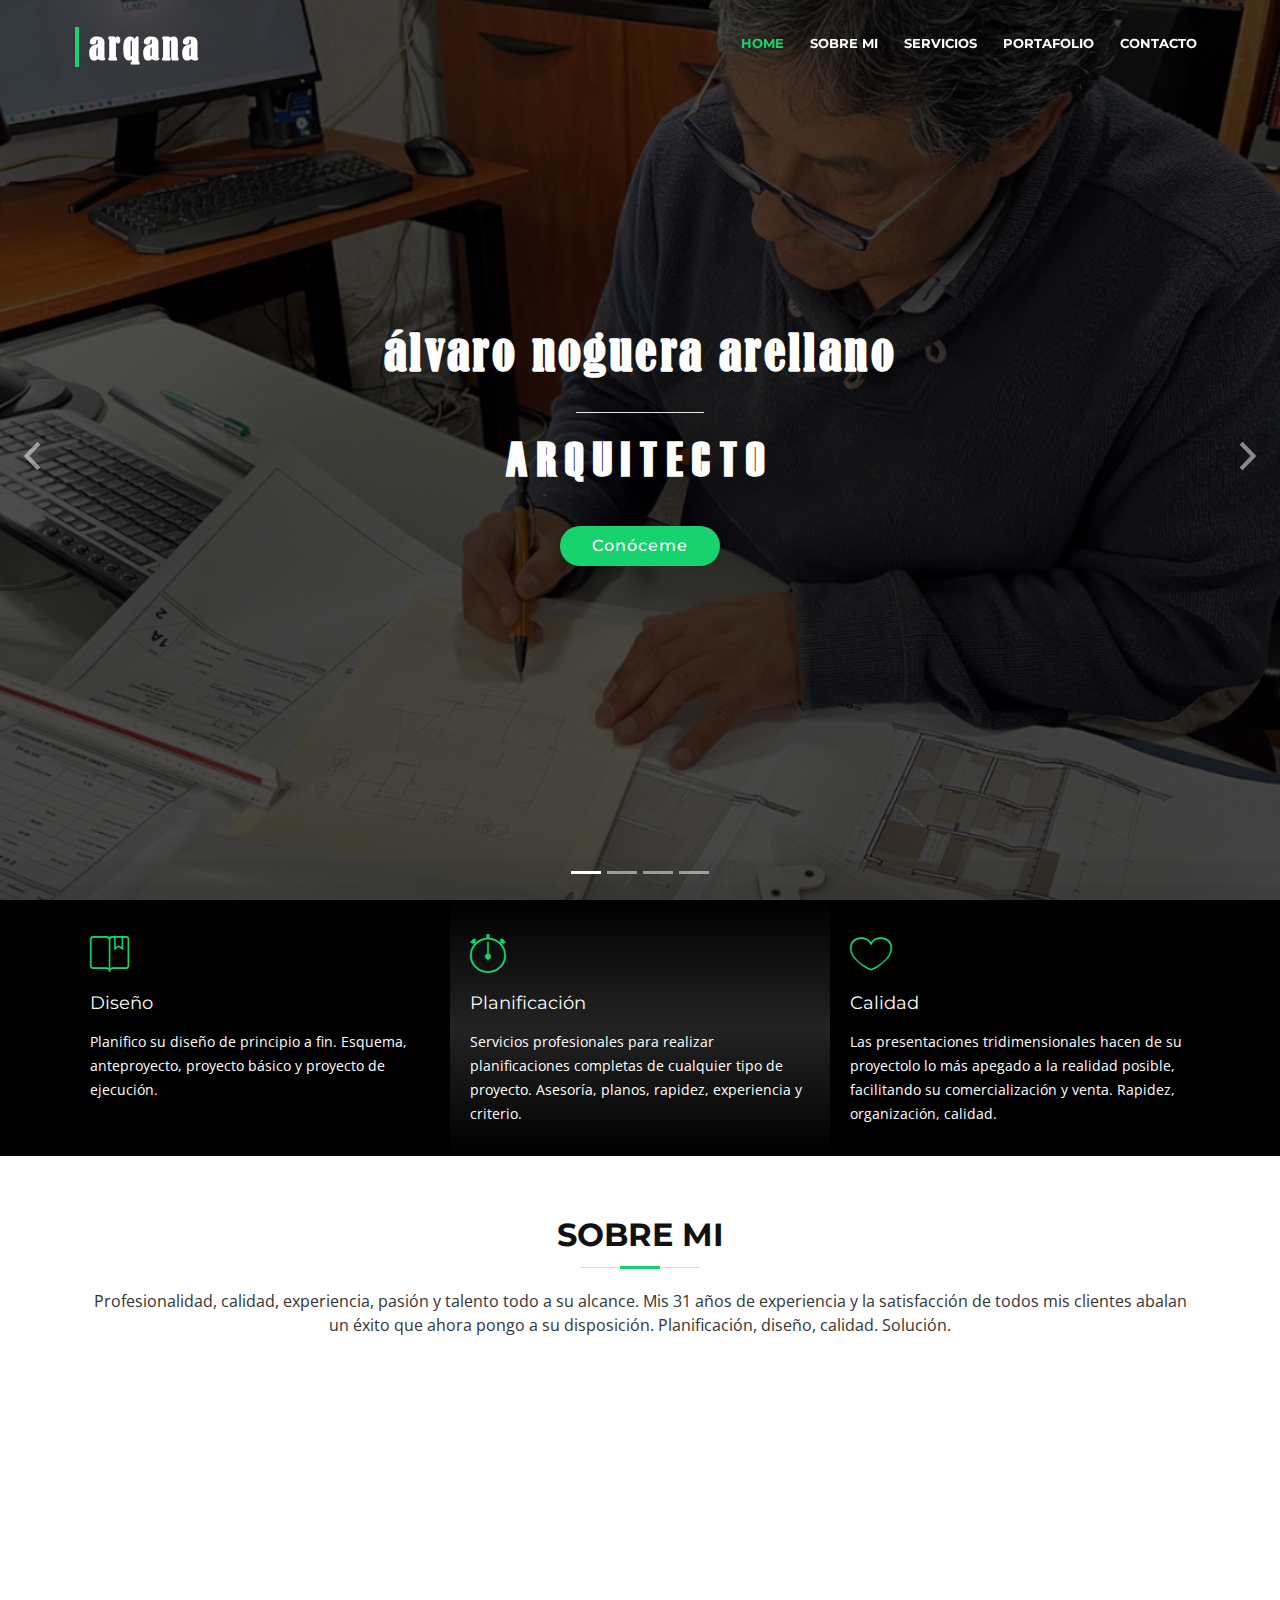
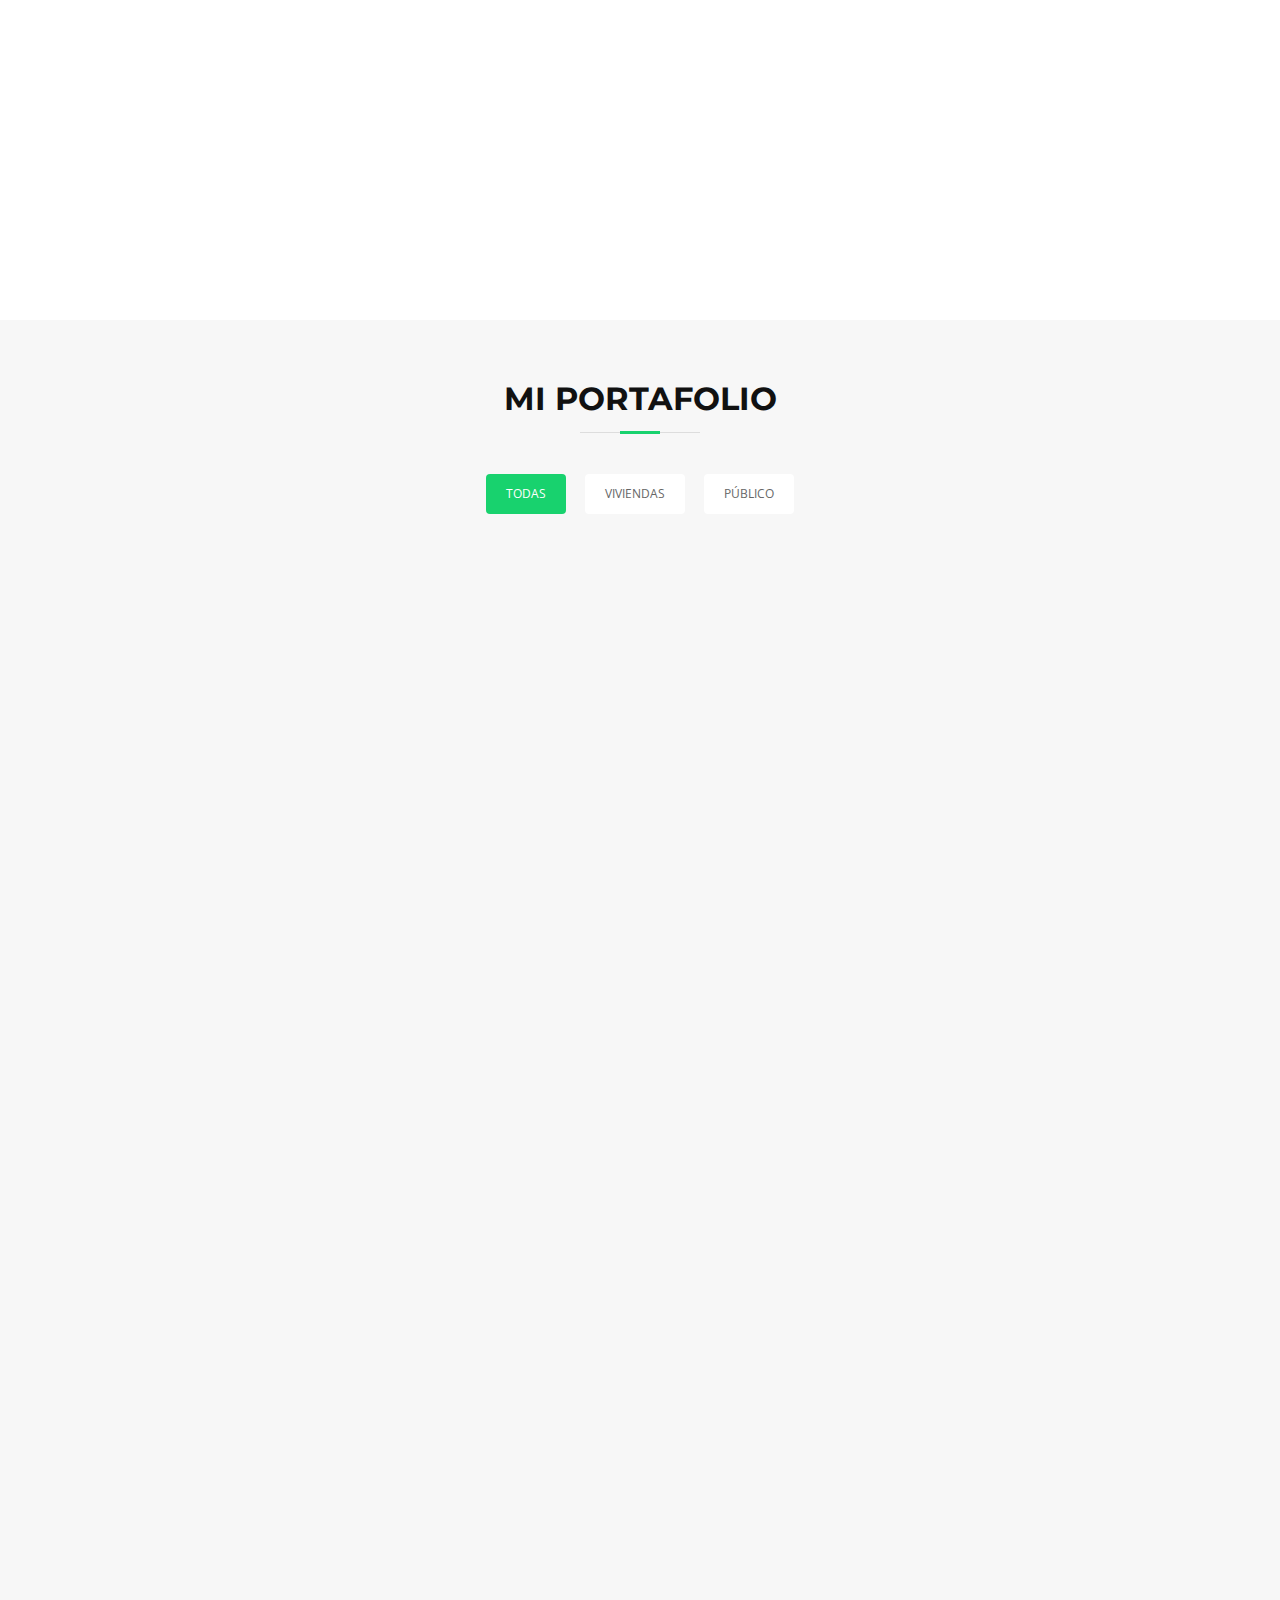
<file: index.html>
<!DOCTYPE html>
<html lang="en">
<head>
  <meta charset="utf-8">
  <title>Alvaro Noguera | Arquitecto</title>
  <meta content="width=device-width, initial-scale=1.0" name="viewport">
  <meta content="" name="keywords">
  <meta content="" name="description">

  <!-- Favicons -->
  <link href="img/favicon.png" rel="icon">
  <link href="img/favicon.png" rel="apple-touch-icon">

  <!-- Google Fonts -->
  <link href="https://fonts.googleapis.com/css?family=Open+Sans:300,300i,400,400i,700,700i|Montserrat:300,400,500,700" rel="stylesheet">

  <!-- Bootstrap CSS File -->
  <link href="lib/bootstrap/css/bootstrap.min.css" rel="stylesheet">

  <!-- Libraries CSS Files -->
  <link href="lib/font-awesome/css/font-awesome.min.css" rel="stylesheet">
  <link href="lib/animate/animate.min.css" rel="stylesheet">
  <link href="lib/ionicons/css/ionicons.min.css" rel="stylesheet">
  <link href="lib/owlcarousel/assets/owl.carousel.min.css" rel="stylesheet">
  <link href="lib/lightbox/css/lightbox.min.css" rel="stylesheet">

  <!-- Main Stylesheet File -->
  <link href="css/style.css" rel="stylesheet">
</head>

<body>
  <!--==========================
    Header
  ============================-->
  <header id="header">
    <div class="container-fluid">

      <div id="logo" class="pull-left">
        <h1><a href="#intro" class="scrollto">arqana</a></h1>
        <!-- Uncomment below if you prefer to use an image logo -->
        <!-- <a href="#intro"><img src="img/logo.png" alt="" title="" /></a>-->
      </div>

      <nav id="nav-menu-container">
        <ul class="nav-menu">
          <li class="menu-active"><a href="#intro">Home</a></li>
          <li><a href="#about">Sobre mi</a></li>
          <li><a href="#services">Servicios</a></li>
          <li><a href="#portfolio">Portafolio</a></li>
          <li><a href="#contact">Contacto</a></li>
        </ul>
      </nav><!-- #nav-menu-container -->
    </div>
  </header><!-- #header -->

  <!--==========================
    Intro Section
  ============================-->
  <section id="intro">
    <div class="intro-container">
      <div id="introCarousel" class="carousel  slide carousel-fade" data-ride="carousel">

        <ol class="carousel-indicators"></ol>

        <div class="carousel-inner" role="listbox">

          <div class="carousel-item active">
            <div class="carousel-background"><img src="img/intro-carousel/5.jpeg" alt=""></div>
            <div class="carousel-container">
              <div class="carousel-content">
                <h2 class="lowerCaseFont">álvaro noguera arellano</h2>
                <hr>
                <h2 class="upperCaseFont">ARQUITECTO</h2>
                
                <a href="#featured-services" class="btn-get-started scrollto">Conóceme</a>
              </div>
            </div>
          </div>
 
          <div class="carousel-item">
            <div class="carousel-background"><img src="img/intro-carousel/6.jpg" alt=""></div>
            <div class="carousel-container">
              <div class="carousel-content">
                <h2 class="lowerCaseFont">álvaro noguera arellano</h2>
                <hr>
                <h2 class="upperCaseFont">ARQUITECTO</h2>
                <a href="#featured-services" class="btn-get-started scrollto">Conóceme</a>
              </div>
            </div>
          </div>

          <div class="carousel-item">
            <div class="carousel-background"><img src="img/intro-carousel/2.jpg" alt=""></div>
            <div class="carousel-container">
              <div class="carousel-content">
                <h2 class="lowerCaseFont">álvaro noguera arellano</h2>
                <hr>
                <h2 class="upperCaseFont">ARQUITECTO</h2>
                <a href="#featured-services" class="btn-get-started scrollto">Conóceme</a>
              </div>
            </div>
          </div>

          <div class="carousel-item">
            <div class="carousel-background"><img src="img/intro-carousel/4.jpg" alt=""></div>
            <div class="carousel-container">
              <div class="carousel-content">
                <h2 class="lowerCaseFont">álvaro noguera arellano</h2>
                <hr>
                <h2 class="upperCaseFont">ARQUITECTO</h2>
                <a href="#featured-services" class="btn-get-started scrollto">Conóceme</a>
              </div>
            </div>
          </div>
        </div>

        <a class="carousel-control-prev" href="#introCarousel" role="button" data-slide="prev">
          <span class="carousel-control-prev-icon ion-chevron-left" aria-hidden="true"></span>
          <span class="sr-only">Previous</span>
        </a>

        <a class="carousel-control-next" href="#introCarousel" role="button" data-slide="next">
          <span class="carousel-control-next-icon ion-chevron-right" aria-hidden="true"></span>
          <span class="sr-only">Next</span>
        </a>

      </div>
    </div>
  </section><!-- #intro -->

  <main id="main">

    <!--==========================
      Featured Services Section
    ============================-->
    <section id="featured-services">
      <div class="container">
        <div class="row">

          <div class="col-lg-4 box">
            <i class="ion-ios-bookmarks-outline"></i>
            <h4 class="title"><span>Diseño</span></h4>
            <p class="description">Planifico su diseño de principio a fin. Esquema, anteproyecto, proyecto básico y proyecto de ejecución.</p>
          </div>

          <div class="col-lg-4 box box-bg">
            <i class="ion-ios-stopwatch-outline"></i>
            <h4 class="title"><span>Planificación</span></h4>
            <p class="description">Servicios profesionales para realizar planificaciones completas de cualquier tipo de proyecto. Asesoría, planos, rapidez, experiencia y criterio.</p>
          </div>

          <div class="col-lg-4 box">
            <i class="ion-ios-heart-outline"></i>
            <h4 class="title"><span>Calidad</span></h4>
            <p class="description">Las presentaciones tridimensionales hacen de su proyectolo lo más apegado a la realidad posible, facilitando su comercialización y venta. Rapidez, organización, calidad.</p>
          </div>

        </div>
      </div>
    </section><!-- #featured-services -->

    <!--==========================
      About Us Section
    ============================-->
    <section id="about">
      <div class="container">

        <header class="section-header">
          <h3>Sobre mi</h3>
          <p>Profesionalidad, calidad, experiencia, pasión y talento todo a su alcance. Mis <span class="spanYearsExperience"></span> años de experiencia y la satisfacción de todos mis clientes abalan un éxito que ahora pongo a su disposición. Planificación, diseño, calidad. Solución.</p>
        </header>

        <div class="row about-cols">

          <div class="col-md-4 wow fadeInUp">
            <div class="about-col">
              <div class="img">
                <img src="img/about-mission.jpg" alt="" class="img-fluid">
                <div class="icon"><i class="ion-ios-speedometer-outline"></i></div>
              </div>
              <h2 class="title"><span>La idea</span></h2>
              <p>
                Se trabaja con un concepto claro. Trasladar la idea que tienes en la mente a la realidad. A través de un diseño completo y una desarrollo cuidadoso se creará la solución ideal para ti.
              </p>
            </div>
          </div>

          <div class="col-md-4 wow fadeInUp" data-wow-delay="0.1s">
            <div class="about-col">
              <div class="img">
                <img src="img/about-plan.jpg" alt="" class="img-fluid">
                <div class="icon"><i class="ion-ios-list-outline"></i></div>
              </div>
              <h2 class="title"><span>El plan</span></h2>
              <p>
                Tendrá a tu disposición años de experiencia de planificaciones completas, planos y una asesoría completa que garantiza mi completa involucración en el proyecto.
              </p>
            </div>
          </div>

          <div class="col-md-4 wow fadeInUp" data-wow-delay="0.2s">
            <div class="about-col">
              <div class="img">
                <img src="img/about-vision.jpg" alt="" class="img-fluid">
                <div class="icon"><i class="ion-ios-eye-outline"></i></div>
              </div>
              <h2 class="title"><span>La visión</span></h2>
              <p>
                Presentaciones tridimensionales y renderizaciones harán que su idea quede plasmada en la realidad completamente. Me involucro con usted.
              </p>
            </div>
          </div>

        </div>

      </div>
    </section><!-- #about -->

    <!--==========================
      Services Section
    ============================-->
    <section id="services">
      <div class="container">

        <header class="section-header wow fadeInUp">
          <h3>Servicios</h3>
          <p>Pongo a su disposición todos mis conocimientos y una dilatada experiencia en proyectos variados y de graduada complejidad. Proyectos de casas, remodelaciones, interiorismo, edificios públicos igleas, parques, talleres y ampliaciones se encuentran en mi amplio abanico de capacidades.</p>
        </header>

        <div class="row">

          <div class="col-lg-4 col-md-6 box wow bounceInUp" data-wow-duration="1.4s">
            <div class="icon"><i class="ion-ios-analytics-outline"></i></div>
            <h4 class="title"><span>Viviendas y trabajo</span></h4>
            <p class="description">Diseños que se adecúan a los sueños ideales para tu vivienda. Proyectos desde su inicio, remodelaciones y ampliaciones. También se proyectan diseños para su centro de trabajo.</p>
          </div>
          <div class="col-lg-4 col-md-6 box wow bounceInUp" data-wow-duration="1.4s">
            <div class="icon"><i class="ion-ios-bookmarks-outline"></i></div>
            <h4 class="title"><span>Edificios públicos</span></h4>
            <p class="description">Amplia experiencia en la remodelación y proyección de edificios públicos. Trabajos realizados con excelente resultado para la administración y la iglesia.</p>
          </div>
          <div class="col-lg-4 col-md-6 box wow bounceInUp" data-wow-duration="1.4s">
            <div class="icon"><i class="ion-ios-people-outline"></i></div>
            <h4 class="title"><span>Aire libre</span></h4>
            <p class="description">Aparte de edificaciones también cuento con gran experiencia en el diseño, planificación y desarrollo de la implementación de parques, tanto públicos como privados.</p>
          </div>
        </div>

      </div>
    </section><!-- #services -->

    <!--==========================
      Call To Action Section
    ============================-->
    <section id="call-to-action" class="wow fadeIn">
      <div class="container text-center">
        <h3>Llamada a la acción</h3>
        <p> ¿Tiene un proyecto, una idea, una dificultad? Yo le ofrezco soluciones, calidad, rapidez y garantía. ¿Cómo puedo ayudarle? Escriba y me pondré en contacto con usted para empezar a trabajar. <br><br>Un cliente, una solución.</p>
        <a class="cta-btn" href="#contact">Contacta ahora</a>
      </div>
    </section><!-- #call-to-action -->

    <!--==========================
      Facts Section
    ============================-->
    <section id="facts"  class="wow fadeIn">
      <div class="container">

        <header class="section-header">
          <h3>Experiencia</h3>
          <p>Toda una vida dedicada a la arquitectura no puede resumirse, pero le puedo presentar las estadísticas de mi historia laboral</p>
        </header>

        <div class="row counters">

  				<div class="col-lg-3 col-6 text-center">
            <span data-toggle="counter-up" class="spanYearsExperience"></span>
            <p>Años de experiencia</p>
  				</div>

          <div class="col-lg-3 col-6 text-center">
            <span>+400</span>
            <p>Proyectos</p>
  				</div>

          <div class="col-lg-3 col-6 text-center">
            <span>+200</span>
            <p>Clientes</p>
  				</div>

          <div class="col-lg-3 col-6 text-center">
            <span>100%</span>
            <p>Satisfacción</p>
  				</div>

  			</div>

        <div class="facts-img">
          <img src="img/facts-img.png" alt="" class="img-fluid">
        </div>

      </div>
    </section><!-- #facts -->

    <!--==========================
      Portfolio Section
    ============================-->
    <section id="portfolio"  class="section-bg" >
      <div class="container">

        <header class="section-header">
          <h3 class="section-title">Mi portafolio</h3>
        </header>

        <div class="row">
          <div class="col-lg-12">
            <ul id="portfolio-flters">
              <li id="allPictures" data-filter="*" class="filter-active">Todas</li>
              <li data-filter=".filter-viviendas">Viviendas</li>
              <li data-filter=".filter-publico">Público</li>
              <!--
                <li data-filter=".filter-parques">Parques</li>
              -->
            </ul>
          </div>
        </div>

        <div class="row portfolio-container" id="portfolio-container">

        </div>

      </div>
    </section><!-- #portfolio -->

    <!--==========================
      Contact Section
    ============================-->
    <section id="contact" class="section-bg wow fadeInUp">
      <div class="container">

        <div class="section-header">
          <h3>Contáctame</h3>
        </div>

        <div class="row contact-info">


          <div class="col-md-12">
            <div class="contact-phone">
              <i class="ion-ios-telephone-outline"></i>
              <h3>Teléfono</h3>
              <p><a href="tel:+59343731700">+593 4 3731700</a></p>
            </div>
          </div>
        </div>

        <div class="gform">
          <div id="sendmessage">Tu mensaje ha sido enviado. ¡Gracias!</div>
          <div id="errormessage"></div>
          <form action="https://script.google.com/macros/s/AKfycbxR4GbtHweH2QQSO6UyC1vUgFP1TJQwSAsFPiZMkKDNkxC3ZiHp/exec" method="post" role="form" class="contactForm">

            <div class="form-row">
              <div class="form-group col-md-6">
                <input type="text" name="name" class="form-control" id="name" placeholder="Nombre" required />
                <div class="validation"></div>
              </div>
              <div class="form-group col-md-6">
                <input type="email" class="form-control" name="email" id="email" placeholder="Email" required />
                <div class="validation"></div>
              </div>
            </div>
            <div class="form-group">
              <input type="text" class="form-control" name="subject" id="subject" placeholder="Asunto" required />
              <div class="validation"></div>
            </div>
            <div class="form-group">
              <textarea class="form-control" name="message" rows="5" placeholder="Mensaje" required></textarea>
              <div class="validation"></div>
            </div>
            <div class="text-center"><button type="submit">Enviar mensaje</button></div>
          </form>
        </div>

      </div>
    </section><!-- #contact -->

  </main>

  <!--==========================
    Footer
  ============================-->
  <footer id="footer">

    <div class="container">
    </div>
  </footer><!-- #footer -->

  <a href="#" class="back-to-top"><i class="fa fa-chevron-up"></i></a>
  <!-- Uncomment below i you want to use a preloader -->
  <!-- <div id="preloader"></div> -->

  <!-- JavaScript Libraries -->
  <script src="lib/jquery/jquery.min.js"></script>
  <script src="lib/jquery/jquery-migrate.min.js"></script>
  <script src="lib/bootstrap/js/bootstrap.bundle.min.js"></script>
  <script src="lib/easing/easing.min.js"></script>
  <script src="lib/superfish/hoverIntent.js"></script>
  <script src="lib/superfish/superfish.min.js"></script>
  <script src="lib/wow/wow.min.js"></script>
  <script src="lib/waypoints/waypoints.min.js"></script>
  <script src="lib/counterup/counterup.min.js"></script>
  <script src="lib/owlcarousel/owl.carousel.min.js"></script>
  <script src="lib/isotope/isotope.pkgd.min.js"></script>
  <script src="lib/lightbox/js/lightbox.js"></script>
  <script src="lib/touchSwipe/jquery.touchSwipe.min.js"></script>
  <!-- Contact Form JavaScript File -->
  <script src="js/contactform.js"></script>

  <!-- Template Main Javascript File -->
  <script src="js/portfolio.js"></script>
  <script src="js/main.js"></script>
  
</body>
</html>
</file>
<file: css/style.css>
/*
  Theme Name: BizPage
  Theme URL: https://bootstrapmade.com/bizpage-bootstrap-business-template/
  Author: BootstrapMade.com
  License: https://bootstrapmade.com/license/
*/

/*--------------------------------------------------------------
# General
--------------------------------------------------------------*/

/* Add title fonts */
@font-face {
  font-family: bernhc;
  src: url(/lib/title-fonts/BERNHC.TTF);
}

@font-face {
  font-family: royalrumble;
  src: url(/lib/title-fonts/Royal_Rumble_Haettenschweiler.ttf);
}

body {
  background: #fff;
  color: #666666;
  font-family: "Open Sans", sans-serif;
}

a {
  color: #18d26e;
  transition: 0.5s;
}

a:hover,
a:active,
a:focus {
  color: #18d36e;
  outline: none;
  text-decoration: none;
}

p {
  padding: 0;
  margin: 0 0 30px 0;
}

h1,
h2,
h3,
h4,
h5,
h6 {
  font-family: "Montserrat", sans-serif;
  font-weight: 400;
  margin: 0 0 20px 0;
  padding: 0;
}
hr {
  background-color: #fff;
  width: 25%;
}

/* Back to top button */

.back-to-top {
  position: fixed;
  display: none;
  background: #18d26e;
  color: #fff;
  width: 44px;
  height: 44px;
  text-align: center;
  line-height: 1;
  font-size: 16px;
  border-radius: 50%;
  right: 15px;
  bottom: 15px;
  transition: background 0.5s;
  z-index: 11;
}

.back-to-top i {
  padding-top: 12px;
  color: #fff;
}

/* Prelaoder */

#preloader {
  position: fixed;
  top: 0;
  left: 0;
  right: 0;
  bottom: 0;
  z-index: 9999;
  overflow: hidden;
  background: #fff;
}

#preloader:before {
  content: "";
  position: fixed;
  top: calc(50% - 30px);
  left: calc(50% - 30px);
  border: 6px solid #f2f2f2;
  border-top: 6px solid #18d26e;
  border-radius: 50%;
  width: 60px;
  height: 60px;
  -webkit-animation: animate-preloader 1s linear infinite;
  animation: animate-preloader 1s linear infinite;
}

@-webkit-keyframes animate-preloader {
  0% {
    -webkit-transform: rotate(0deg);
    transform: rotate(0deg);
  }

  100% {
    -webkit-transform: rotate(360deg);
    transform: rotate(360deg);
  }
}

@keyframes animate-preloader {
  0% {
    -webkit-transform: rotate(0deg);
    transform: rotate(0deg);
  }

  100% {
    -webkit-transform: rotate(360deg);
    transform: rotate(360deg);
  }
}

/*--------------------------------------------------------------
# Header
--------------------------------------------------------------*/

#header {
  padding: 30px 0;
  height: 92px;
  position: fixed;
  left: 0;
  top: 0;
  right: 0;
  transition: all 0.5s;
  z-index: 997;
}

#header.header-scrolled {
  background: rgba(0, 0, 0, 0.9);
  padding: 20px 0;
  height: 72px;
  transition: all 0.5s;
}

#header #logo {
  float: left;
}

#header #logo h1 {
  font-size: 34px;
  margin: 0;
  padding: 0;
  line-height: 1;
  font-family: "bernhc";
  font-weight: 700;
  letter-spacing: 3px;
}

#header #logo h1 a,
#header #logo h1 a:hover {
  color: #fff;
  padding-left: 10px;
  border-left: 4px solid #18d26e;
}

#header #logo img {
  padding: 0;
  margin: 0;
}

/*--------------------------------------------------------------
# Intro Section
--------------------------------------------------------------*/

#intro {
  display: table;
  width: 100%;
  height: 100vh;
  background: #000;
}

#intro .carousel-item {
  width: 100%;
  height: 100vh;
  background-size: cover;
  background-position: center;
  background-repeat: no-repeat;
}

#intro .carousel-item::before {
  content: '';
  background-color: rgba(0, 0, 0, 0.7);
  position: absolute;
  height: 100%;
  width: 100%;
  top: 0;
  right: 0;
  left: 0;
  bottom: 0;
}

#intro .carousel-container {
  display: -webkit-box;
  display: -webkit-flex;
  display: -ms-flexbox;
  display: flex;
  -webkit-box-pack: center;
  -webkit-justify-content: center;
  -ms-flex-pack: center;
  justify-content: center;
  -webkit-box-align: center;
  -webkit-align-items: center;
  -ms-flex-align: center;
  align-items: center;
  position: absolute;
  bottom: 0;
  top: 0;
  left: 0;
  right: 0;
}

#intro .carousel-background img {
  max-width: 100%;
}

#intro .carousel-content {
  text-align: center;
}

#intro h2 {
  color: #fff;
  margin-bottom: 30px;
  font-size: 48px;
  font-weight: 700;
}

#intro p {
  width: 80%;
  margin: 0 auto 30px auto;
  color: #fff;
}

.lowerCaseFont {
  font-family: "bernhc";
  letter-spacing: 0.05em;
}

.upperCaseFont {
  font-family: "royalrumble", sans-serif;
  letter-spacing: 0.2em;
}

#intro .carousel-fade {
  overflow: hidden;
}

#intro .carousel-fade .carousel-inner .carousel-item {
  transition-property: opacity;
}

#intro .carousel-fade .carousel-inner .carousel-item,
#intro .carousel-fade .carousel-inner .active.carousel-item-left,
#intro .carousel-fade .carousel-inner .active.carousel-item-right {
  opacity: 0;
}

#intro .carousel-fade .carousel-inner .active,
#intro .carousel-fade .carousel-inner .carousel-item-next.carousel-item-left,
#intro .carousel-fade .carousel-inner .carousel-item-prev.carousel-item-right {
  opacity: 1;
  transition: 0.5s;
}

#intro .carousel-fade .carousel-inner .carousel-item-next,
#intro .carousel-fade .carousel-inner .carousel-item-prev,
#intro .carousel-fade .carousel-inner .active.carousel-item-left,
#intro .carousel-fade .carousel-inner .active.carousel-item-right {
  left: 0;
  -webkit-transform: translate3d(0, 0, 0);
  transform: translate3d(0, 0, 0);
}

#intro .carousel-control-prev,
#intro .carousel-control-next {
  width: 10%;
}

#intro .carousel-control-next-icon,
#intro .carousel-control-prev-icon {
  background: none;
  font-size: 32px;
  line-height: 1;
}

#intro .carousel-indicators li {
  cursor: pointer;
}

#intro .btn-get-started {
  font-family: "Montserrat", sans-serif;
  font-weight: 500;
  font-size: 16px;
  letter-spacing: 1px;
  display: inline-block;
  padding: 8px 32px;
  border-radius: 50px;
  transition: 0.5s;
  margin: 10px;
  color: #fff;
  background: #18d26e;
}

#intro .btn-get-started:hover {
  background: #fff;
  color: #18d26e;
}

/*--------------------------------------------------------------
# Navigation Menu
--------------------------------------------------------------*/

/* Nav Menu Essentials */

.nav-menu,
.nav-menu * {
  margin: 0;
  padding: 0;
  list-style: none;
}

.nav-menu ul {
  position: absolute;
  display: none;
  top: 100%;
  left: 0;
  z-index: 99;
}

.nav-menu li {
  position: relative;
  white-space: nowrap;
}

.nav-menu > li {
  float: left;
}

.nav-menu li:hover > ul,
.nav-menu li.sfHover > ul {
  display: block;
}

.nav-menu ul ul {
  top: 0;
  left: 100%;
}

.nav-menu ul li {
  min-width: 180px;
}

/* Nav Menu Arrows */

.sf-arrows .sf-with-ul {
  padding-right: 30px;
}

.sf-arrows .sf-with-ul:after {
  content: "\f107";
  position: absolute;
  right: 15px;
  font-family: FontAwesome;
  font-style: normal;
  font-weight: normal;
}

.sf-arrows ul .sf-with-ul:after {
  content: "\f105";
}

/* Nav Meu Container */

#nav-menu-container {
  float: right;
  margin: 0;
}

/* Nav Meu Styling */

.nav-menu a {
  padding: 0 8px 10px 8px;
  text-decoration: none;
  display: inline-block;
  color: #fff;
  font-family: "Montserrat", sans-serif;
  font-weight: 700;
  font-size: 13px;
  text-transform: uppercase;
  outline: none;
}

.nav-menu li:hover > a,
.nav-menu > .menu-active > a {
  color: #18d26e;
}

.nav-menu > li {
  margin-left: 10px;
}

.nav-menu ul {
  margin: 4px 0 0 0;
  padding: 10px;
  box-shadow: 0px 0px 30px rgba(127, 137, 161, 0.25);
  background: #fff;
}

.nav-menu ul li {
  transition: 0.3s;
}

.nav-menu ul li a {
  padding: 10px;
  color: #333;
  transition: 0.3s;
  display: block;
  font-size: 13px;
  text-transform: none;
}

.nav-menu ul li:hover > a {
  color: #18d26e;
}

.nav-menu ul ul {
  margin: 0;
}

/* Mobile Nav Toggle */

#mobile-nav-toggle {
  position: fixed;
  right: 0;
  top: 0;
  z-index: 999;
  margin: 20px 20px 0 0;
  border: 0;
  background: none;
  font-size: 24px;
  display: none;
  transition: all 0.4s;
  outline: none;
  cursor: pointer;
}

#mobile-nav-toggle i {
  color: #fff;
}

/* Mobile Nav Styling */

#mobile-nav {
  position: fixed;
  top: 0;
  padding-top: 18px;
  bottom: 0;
  z-index: 998;
  background: rgba(0, 0, 0, 0.8);
  left: -260px;
  width: 260px;
  overflow-y: auto;
  transition: 0.4s;
}

#mobile-nav ul {
  padding: 0;
  margin: 0;
  list-style: none;
}

#mobile-nav ul li {
  position: relative;
}

#mobile-nav ul li a {
  color: #fff;
  font-size: 13px;
  text-transform: uppercase;
  overflow: hidden;
  padding: 10px 22px 10px 15px;
  position: relative;
  text-decoration: none;
  width: 100%;
  display: block;
  outline: none;
  font-weight: 700;
  font-family: "Montserrat", sans-serif;
}

#mobile-nav ul li a:hover {
  color: #18d26e;
}

#mobile-nav ul li li {
  padding-left: 30px;
}

#mobile-nav ul li.menu-active a {
  color: #18d26e;
}

#mobile-nav ul .menu-has-children i {
  position: absolute;
  right: 0;
  z-index: 99;
  padding: 15px;
  cursor: pointer;
  color: #fff;
}

#mobile-nav ul .menu-has-children i.fa-chevron-up {
  color: #18d26e;
}

#mobile-nav ul .menu-has-children li a {
  text-transform: none;
}

#mobile-nav ul .menu-item-active {
  color: #18d26e;
}

#mobile-body-overly {
  width: 100%;
  height: 100%;
  z-index: 997;
  top: 0;
  left: 0;
  position: fixed;
  background: rgba(0, 0, 0, 0.7);
  display: none;
}

/* Mobile Nav body classes */

body.mobile-nav-active {
  overflow: hidden;
}

body.mobile-nav-active #mobile-nav {
  left: 0;
}

body.mobile-nav-active #mobile-nav-toggle {
  color: #fff;
}

/*--------------------------------------------------------------
# Sections
--------------------------------------------------------------*/

/* Sections Header
--------------------------------*/

.section-header h3 {
  font-size: 32px;
  color: #111;
  text-transform: uppercase;
  text-align: center;
  font-weight: 700;
  position: relative;
  padding-bottom: 15px;
}

.section-header h3::before {
  content: '';
  position: absolute;
  display: block;
  width: 120px;
  height: 1px;
  background: #ddd;
  bottom: 1px;
  left: calc(50% - 60px);
}

.section-header h3::after {
  content: '';
  position: absolute;
  display: block;
  width: 40px;
  height: 3px;
  background: #18d26e;
  bottom: 0;
  left: calc(50% - 20px);
}

.section-header p {
  text-align: center;
  padding-bottom: 30px;
  color: #333;
}

/* Section with background
--------------------------------*/

.section-bg {
  background: #f7f7f7;
}

/* Featured Services Section
--------------------------------*/

#featured-services {
  background: #000;
}

#featured-services .box {
  padding: 30px 20px;
}

#featured-services .box-bg {
  background-image: linear-gradient(0deg, #000000 0%, #242323 50%, #000000 100%);
}

#featured-services i {
  color: #18d26e;
  font-size: 48px;
  display: inline-block;
  line-height: 1;
}

#featured-services h4 {
  font-weight: 400;
  margin: 15px 0;
  font-size: 18px;
}

#featured-services h4 span {
  color: #fff;
}

#featured-services h4 span:hover {
  color: #18d26e;
}

#featured-services p {
  font-size: 14px;
  line-height: 24px;
  color: #fff;
  margin-bottom: 0;
}

/* About Us Section
--------------------------------*/

#about {
  background: url("../img/about-bg.jpg") center top no-repeat fixed;
  background-size: cover;
  padding: 60px 0 40px 0;
  position: relative;
  text-align: justify;
}

#about::before {
  content: '';
  position: absolute;
  left: 0;
  right: 0;
  top: 0;
  bottom: 0;
  background: rgba(255, 255, 255, 0.92);
  z-index: 9;
}

#about .container {
  position: relative;
  z-index: 10;
}

#about .about-col {
  background: #fff;
  border-radius: 0 0 4px 4px;
  box-shadow: 0px 2px 12px rgba(0, 0, 0, 0.08);
  margin-bottom: 20px;
}

#about .about-col .img {
  position: relative;
}

#about .about-col .img img {
  border-radius: 4px 4px 0 0;
}

#about .about-col .icon {
  width: 64px;
  height: 64px;
  padding-top: 8px;
  text-align: center;
  position: absolute;
  background-color: #18d26e;
  border-radius: 50%;
  text-align: center;
  border: 4px solid #fff;
  left: calc( 50% - 32px);
  bottom: -30px;
  transition: 0.3s;
}

#about .about-col i {
  font-size: 36px;
  line-height: 1;
  color: #fff;
  transition: 0.3s;
}

#about .about-col:hover .icon {
  background-color: #fff;
}

#about .about-col:hover i {
  color: #18d26e;
}

#about .about-col h2 {
  color: #000;
  text-align: center;
  font-weight: 700;
  font-size: 20px;
  padding: 0;
  margin: 40px 0 12px 0;
}

#about .about-col h2 span {
  color: #000;
}

#about .about-col h2 span:hover {
  color: #18d26e;
}

#about .about-col p {
  font-size: 14px;
  line-height: 24px;
  color: #333;
  margin-bottom: 0;
  padding: 0 20px 20px 20px;
}

/* Services Section
--------------------------------*/

#services {
  background: #fff;
  background-size: cover;
  padding: 60px 0 40px 0;
}

#services .box {
  margin-bottom: 30px;
}

#services .icon {
  float: left;
}

#services .icon i {
  color: #18d26e;
  font-size: 36px;
  line-height: 1;
  transition: 0.5s;
}

#services .title {
  margin-left: 60px;
  font-weight: 700;
  margin-bottom: 15px;
  font-size: 18px;
}

#services .title span {
  color: #111;
}

#services .box:hover .title span {
  color: #18d26e;
}

#services .description {
  font-size: 14px;
  margin-left: 60px;
  line-height: 24px;
  margin-bottom: 0;
}

/* Call To Action Section
--------------------------------*/

#call-to-action {
  background: linear-gradient(rgba(0, 142, 99, 0.1), rgba(0, 0, 0, 0.1)), url(../img/call-to-action-bg.jpg) fixed center center;
  background-size: cover;
  padding: 60px 0;
}

#call-to-action h3 {
  color: #fff;
  font-size: 28px;
  font-weight: 700;
}

#call-to-action p {
  color: #fff;
}

#call-to-action .cta-btn {
  font-family: "Montserrat", sans-serif;
  text-transform: uppercase;
  font-weight: 500;
  font-size: 16px;
  letter-spacing: 1px;
  display: inline-block;
  padding: 8px 28px;
  border-radius: 25px;
  transition: 0.5s;
  margin-top: 10px;
  border: 2px solid #fff;
  color: #fff;
}

#call-to-action .cta-btn:hover {
  background: #18d26e;
  border: 2px solid #18d26e;
}

/* Call To Action Section
--------------------------------*/

#skills {
  padding: 60px 0;
}

#skills .progress {
  height: 35px;
  margin-bottom: 10px;
}

#skills .progress .skill {
  font-family: "Open Sans", sans-serif;
  line-height: 35px;
  padding: 0;
  margin: 0 0 0 20px;
  text-transform: uppercase;
}

#skills .progress .skill .val {
  float: right;
  font-style: normal;
  margin: 0 20px 0 0;
}

#skills .progress-bar {
  width: 1px;
  text-align: left;
  transition: .9s;
}

/* Facts Section
--------------------------------*/

#facts {
  background: url("../img/facts-bg.jpg") center top no-repeat fixed;
  background-size: cover;
  padding: 60px 0 0 0;
  position: relative;
}

#facts::before {
  content: '';
  position: absolute;
  left: 0;
  right: 0;
  top: 0;
  bottom: 0;
  background: rgba(255, 255, 255, 0.88);
  z-index: 9;
}

#facts .container {
  position: relative;
  z-index: 10;
}

#facts .counters span {
  font-family: "Montserrat", sans-serif;
  font-weight: bold;
  font-size: 48px;
  display: block;
  color: #18d26e;
}

#facts .counters p {
  padding: 0;
  margin: 0 0 20px 0;
  font-family: "Montserrat", sans-serif;
  font-size: 14px;
  color: #111;
}

#facts .facts-img {
  text-align: center;
  padding-top: 30px;
}

/* Portfolio Section
--------------------------------*/

#portfolio {
  padding: 60px 0;
}

#portfolio #portfolio-flters {
  padding: 0;
  margin: 5px 0 35px 0;
  list-style: none;
  text-align: center;
}

#portfolio #portfolio-flters li {
  cursor: pointer;
  margin: 15px 15px 15px 0;
  display: inline-block;
  padding: 10px 20px;
  font-size: 12px;
  line-height: 20px;
  color: #666666;
  border-radius: 4px;
  text-transform: uppercase;
  background: #fff;
  margin-bottom: 5px;
  transition: all 0.3s ease-in-out;
}

#portfolio #portfolio-flters li:hover,
#portfolio #portfolio-flters li.filter-active {
  background: #18d26e;
  color: #fff;
}

#portfolio #portfolio-flters li:last-child {
  margin-right: 0;
}

#portfolio .portfolio-wrap {
  box-shadow: 0px 2px 12px rgba(0, 0, 0, 0.08);
  transition: 0.3s;
}

#portfolio .portfolio-wrap:hover {
  box-shadow: 0px 4px 14px rgba(0, 0, 0, 0.16);
}

#portfolio .portfolio-item {
  position: relative;
  height: 360px;
  overflow: hidden;
}

#portfolio .portfolio-item figure {
  background: #000;
  overflow: hidden;
  height: 240px;
  position: relative;
  border-radius: 4px 4px 0 0;
  margin: 0;
}

#portfolio .portfolio-item figure:hover img {
  opacity: 0.4;
  transition: 0.3s;
}

#portfolio .portfolio-item figure .link-preview,
#portfolio .portfolio-item figure .link-details {
  position: absolute;
  display: inline-block;
  opacity: 0;
  line-height: 1;
  text-align: center;
  width: 58px;
  height: 58px;
  background: #fff;
  border-radius: 50%;
  transition: 0.2s linear;
}

#portfolio .portfolio-item figure .link-preview i,
#portfolio .portfolio-item figure .link-details i {
  padding-top: 6px;
  font-size: 43px;
  color: #333;
}

#portfolio .portfolio-item figure .link-preview:hover,
#portfolio .portfolio-item figure .link-details:hover {
  background: #18d26e;
}

#portfolio .portfolio-item figure .link-preview:hover i,
#portfolio .portfolio-item figure .link-details:hover i {
  color: #fff;
}

#portfolio .portfolio-item figure .link-preview {
  left: calc(50% - 38px);
  top: calc(50% - 25px);
}

#portfolio .portfolio-item figure .link-details {
  right: calc(50% - 38px);
  top: calc(50% - 18px);
}

#portfolio .portfolio-item figure:hover .link-preview {
  opacity: 1;
  left: calc(50% - 28px);
}

#portfolio .portfolio-item figure:hover .link-details {
  opacity: 1;
  right: calc(50% - 44px);
}

#portfolio .portfolio-item .portfolio-info {
  background: #fff;
  text-align: center;
  padding: 30px;
  height: 90px;
  border-radius: 0 0 3px 3px;
}

#portfolio .portfolio-item .portfolio-info h4 {
  font-size: 18px;
  line-height: 1px;
  font-weight: 700;
  margin-bottom: 18px;
  padding-bottom: 0;
}

#portfolio .portfolio-item .portfolio-info h4 a {
  color: #333;
}

#portfolio .portfolio-item .portfolio-info h4 a:hover {
  color: #18d26e;
}

#portfolio .portfolio-item .portfolio-info p {
  padding: 0;
  margin: 0;
  color: #b8b8b8;
  font-weight: 500;
  font-size: 14px;
  text-transform: uppercase;
}

/* Clients Section
--------------------------------*/

#clients {
  padding: 60px 0;
}

#clients img {
  max-width: 100%;
  opacity: 0.5;
  transition: 0.3s;
  padding: 15px 0;
}

#clients img:hover {
  opacity: 1;
}

#clients .owl-nav,
#clients .owl-dots {
  margin-top: 5px;
  text-align: center;
}

#clients .owl-dot {
  display: inline-block;
  margin: 0 5px;
  width: 12px;
  height: 12px;
  border-radius: 50%;
  background-color: #ddd;
}

#clients .owl-dot.active {
  background-color: #18d26e;
}

/* Contact Section
--------------------------------*/

#contact {
  padding: 60px 0;
}

#contact .contact-info {
  margin-bottom: 20px;
  text-align: center;
}

#contact .contact-info i {
  font-size: 48px;
  display: inline-block;
  margin-bottom: 10px;
  color: #18d26e;
}

#contact .contact-info address,
#contact .contact-info p {
  margin-bottom: 0;
  color: #000;
}

#contact .contact-info h3 {
  font-size: 18px;
  margin-bottom: 15px;
  font-weight: bold;
  text-transform: uppercase;
  color: #999;
}

#contact .contact-info a {
  color: #000;
}

#contact .contact-info a:hover {
  color: #18d26e;
}

#contact .contact-address,
#contact .contact-phone,
#contact .contact-email {
  margin-bottom: 20px;
}

#contact .gform #sendmessage {
  color: #fff;
  background-color: #18d26e;
  border: 1px solid #18d26e;
  border-radius: 20px;
  display: none;
  text-align: center;
  padding: 15px;
  font-weight: 600;
  margin-bottom: 15px;
}

#contact .gform #errormessage {
  color: #fff;
  background-color: rgb(238, 85, 85);
  display: none;
  border: 1px solid rgb(238, 85, 85));
  border-radius: 20px;
  text-align: center;
  padding: 15px;
  font-weight: 600;
  margin-bottom: 15px;
}

#contact .gform #sendmessage.show,
#contact .gform #errormessage.show,
#contact .gform .show {
  display: block;
}

#contact .gform .validation {
  color: red;
  display: none;
  margin: 0 0 20px;
  font-weight: 400;
  font-size: 13px;
}

#contact .gform input,
#contact .gform textarea {
  padding: 10px 14px;
  border-radius: 0;
  box-shadow: none;
  font-size: 15px;
}

#contact .gform button[type="submit"] {
  background: #18d26e;
  border: 0;
  border-radius: 20px;
  padding: 10px 30px;
  color: #fff;
  transition: 0.4s;
  cursor: pointer;
}

#contact .gform button[type="submit"]:hover {
  background: #13a456;
}

/*--------------------------------------------------------------
# Footer
--------------------------------------------------------------*/

#footer {
  background: #000;
  padding: 0 0 30px 0;
  color: #eee;
  font-size: 14px;
}

/*--------------------------------------------------------------
# Responsive Media Queries
--------------------------------------------------------------*/

@media (min-width: 768px) {
  #contact .contact-address,
  #contact .contact-phone,
  #contact .contact-email {
    padding: 20px 0;
  }

  #contact .contact-phone {
    border-left: 1px solid #ddd;
    border-right: 1px solid #ddd;
  }
}

@media (min-width: 1024px) {
  #header #logo {
    padding-left: 60px;
  }

  #intro p {
    width: 60%;
  }

  #intro .carousel-control-prev,
  #intro .carousel-control-next {
    width: 5%;
  }

  #nav-menu-container {
    padding-right: 60px;
  }
}

@media (max-width: 768px) {
  .back-to-top {
    bottom: 15px;
  }

  #header #logo h1 {
    font-size: 28px;
  }

  #header #logo img {
    max-height: 40px;
  }

  #intro h2 {
    font-size: 28px;
  }

  #nav-menu-container {
    display: none;
  }

  #mobile-nav-toggle {
    display: inline;
  }
}

html, body {
  position:relative;
  overflow-x:hidden;
}
</file>
